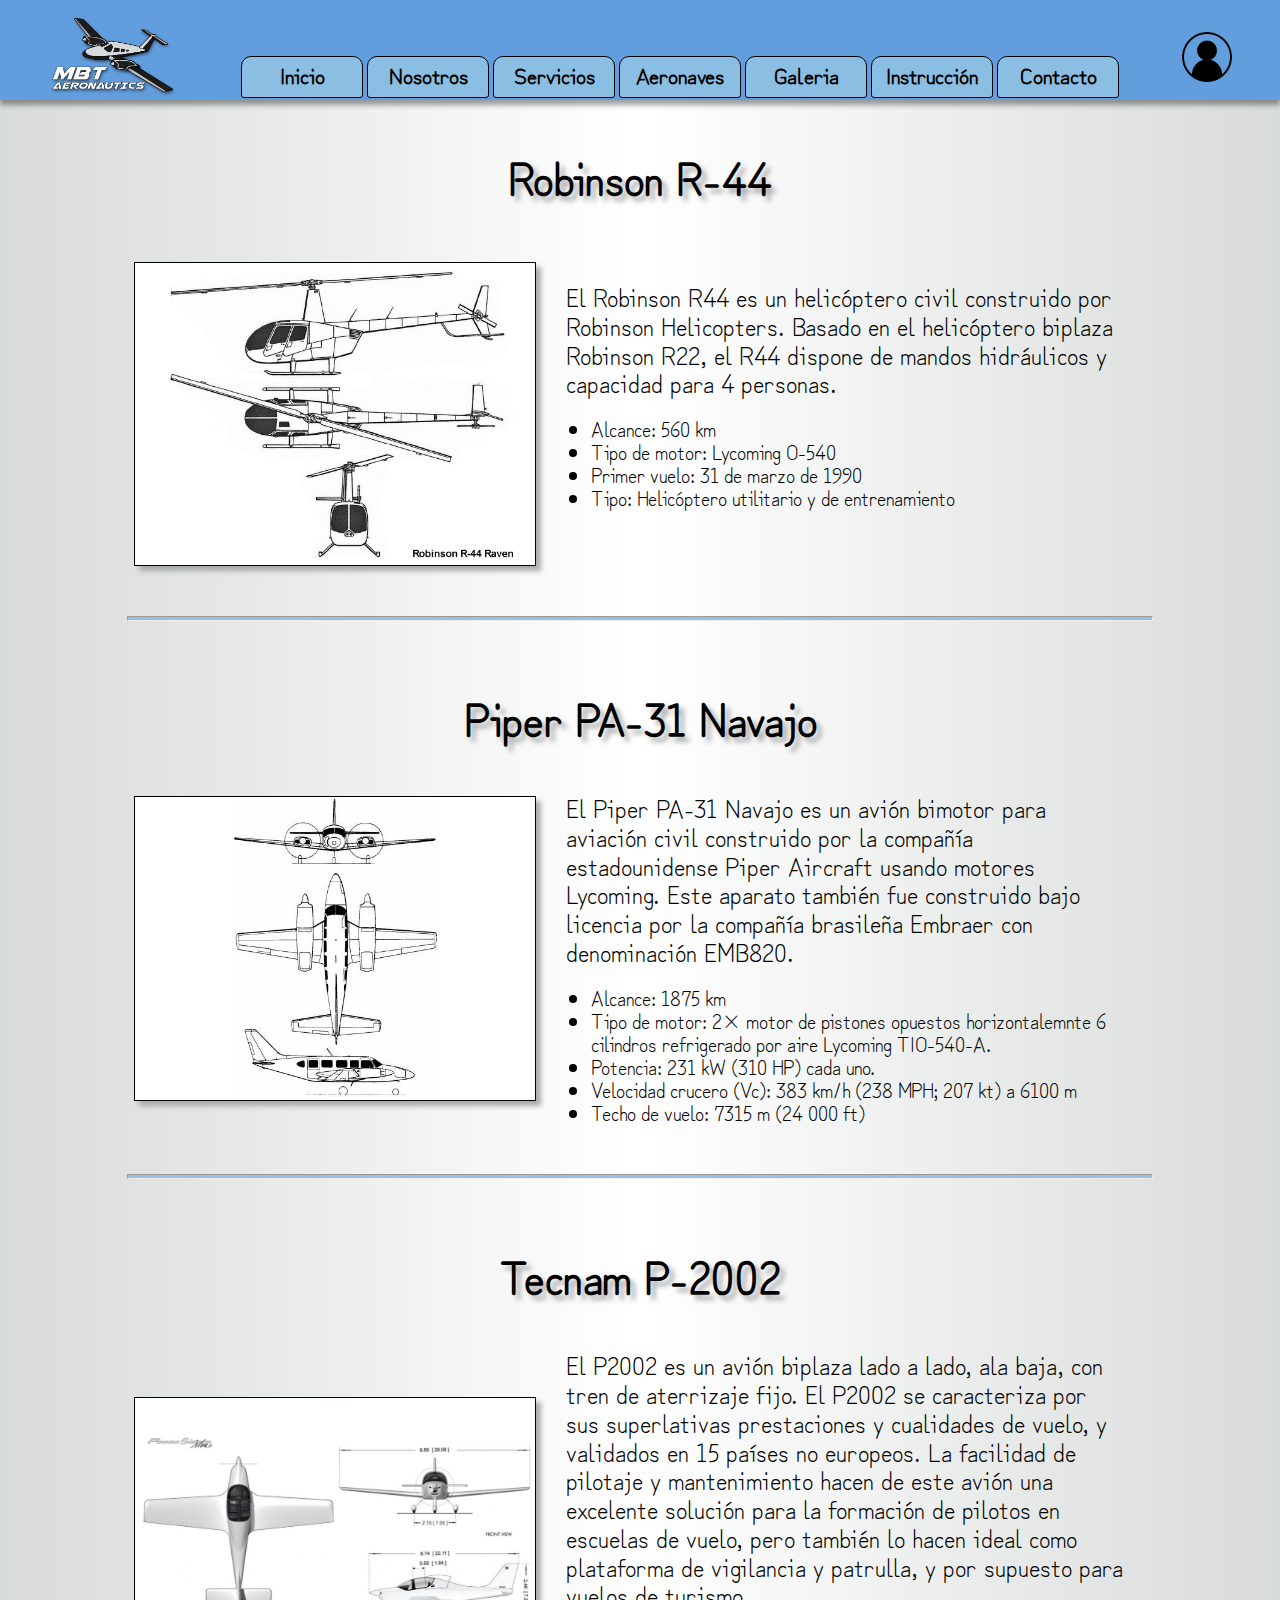
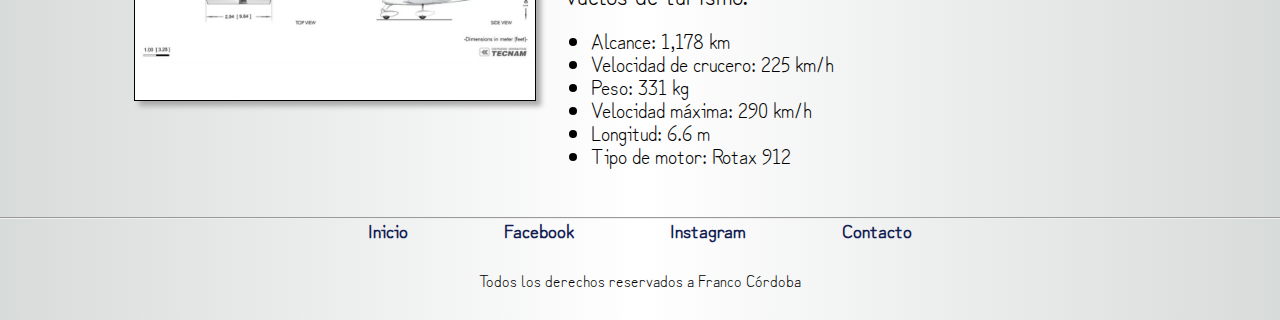
<file: views/aeronaves.html>
<!DOCTYPE html>
<html lang="en">
<head>
	<meta charset="UTF-8">
	<meta name="viewport" content="width=device-width, initial-scale=1.0">
	<title>MBT - Aeronaves</title>
	<link href="https://fonts.googleapis.com/css2?family=Zen+Kurenaido&display=swap" rel="stylesheet">
	<link rel="stylesheet" href="..//css/normalize.css">
	<link rel="stylesheet" href="../css/estilo.css">		
</head>
<body class="aeronaves__body">
	<header class="header__background">
		<a href="../index.html" class="nav__menu__a"><img src="../assets/img/mbtlogo.png" alt="logombt" class="nav__img__logo"></a>
		<nav class="nav__menu">	
			<ul class="nav__menu__list">
				<li class="nav__menu__list__pages"><a href="../index.html">Inicio</a></li>
				<li class="nav__menu__list__pages"><a href="../views/nosotros.html">Nosotros</a></li>
				<li class="nav__menu__list__pages"><a href="../views/servicios.html">Servicios</a></li>
				<li class="nav__menu__list__pages"><a href="../views/aeronaves.html">Aeronaves</a></li>
			        <ul class="nav__menu__list__pages--hide">
			        	<li>Robinson R-44</li>
			        	<li>Tecnam P-2002</li> 	
			        	<li>Piper PA-31 Navajo</li>
			        </ul>	
				<li class="nav__menu__list__pages"><a href="../views/galeria.html">Galeria</a></li>
				<li class="nav__menu__list__pages"><a href="../views/instruccion.html">Instrucción</a></li>
				<li class="nav__menu__list__pages"><a href="../views/contacto.html">Contacto</a></li>
			</ul>
		</nav>
		<a href="#"><img src="../assets/img/userlogin.png" alt="userimg" class="header__user__img"></a>
	</header>
	<main class="r44__section">
		<article class="r44__article">
			<h1 class="article__title">Robinson R-44</h2>
			<figure class="section__aero__figure">
				<img src="../assets/img/aeronave01.jpg" alt="r441" class="section__aero__figure__img">
				<!--<img src="" alt="r442"!-->
				<!--<img src="" alt="r443"> -->
			</figure>
			<div class="section__aero__div">
				<p class="section__aero__div__p">El Robinson R44 es un helicóptero civil construido por Robinson Helicopters. Basado en el helicóptero biplaza Robinson R22, el R44 dispone de mandos hidráulicos y capacidad para 4 personas.</p>
				<ul>
					<li>Alcance: 560 km</li>
					<li>Tipo de motor: Lycoming O-540</li>
					<li>Primer vuelo: 31 de marzo de 1990</li>
					<li>Tipo: Helicóptero utilitario y de entrenamiento</li>
				</ul>
			</div>	
		</article>
		<hr class="section__line">
	</main>	
	<section class="pa31__section">
		<article class="pa31__article">
			<h2 class="article__title">Piper PA-31 Navajo</h2>
			<figure class="section__aero__figure">
				<img src="../assets/img/aeronave02.jpg" alt="pa311" class="section__aero__figure__img">
				<!-- <img src="" alt="pa312"> -->
				<!-- <img src="" alt="pa313"> -->
			</figure>
			<div class="section__aero__div">
				<p class="section__aero__div__p">El Piper PA-31 Navajo es un avión bimotor para aviación civil construido por la compañía estadounidense Piper Aircraft usando motores Lycoming. Este aparato también fue construido bajo licencia por la compañía brasileña Embraer con denominación EMB820.</p>
				<ul>
					<li>Alcance: 1875 km</li>
					<li>Tipo de motor: 2× motor de pistones opuestos horizontalemnte 6 cilindros refrigerado por aire Lycoming TIO-540-A.</li>
					<li>Potencia: 231 kW (310 HP) cada uno.</li>
					<li>Velocidad crucero (Vc): 383 km/h (238 MPH; 207 kt) a 6100 m</li>
					<li>Techo de vuelo: 7315 m (24 000 ft)</li>
				</ul>
			</div>
		</article>
		<hr class="section__line">		
	</section>
	<section class="p2002__section">
		<article class="p2002__article">
			<h2 class="article__title">Tecnam P-2002</h2>
			<figure class="section__aero__figure">
				<img src="../assets/img/aeronave03.jpg" alt="p20021" class="section__aero__figure__img">
				<!-- <img src="" alt="p20022"> -->
				<!-- <img src="" alt="p20023"> -->
			</figure>
			<div class="section__aero__div">
				<p class="section__aero__div__p">El P2002 es un avión biplaza lado a lado, ala baja, con tren de aterrizaje fijo. El P2002 se caracteriza por sus superlativas prestaciones y cualidades de vuelo, y validados en 15 países no europeos. La facilidad de pilotaje y mantenimiento hacen de este avión una excelente solución para la formación de pilotos en escuelas de vuelo, pero también lo hacen ideal como plataforma de vigilancia y patrulla, y por supuesto para vuelos de turismo.</p>
				<ul>
					<li>Alcance: 1,178 km</li>
					<li>Velocidad de crucero: 225 km/h</li>
					<li>Peso: 331 kg</li>
					<li>Velocidad máxima: 290 km/h</li>
					<li>Longitud: 6.6 m</li>
					<li>Tipo de motor: Rotax 912</li>
				</ul>
			</div>
		</article>	
	</section>						
	<footer class="footer">
		<hr class="footer__line">
		<div class="footer__div">
			<ul class="footer__ul">
				<li class="footer__ul__li"><a href="index.html" class="footer__text">Inicio</a></li>
				<li class="footer__ul__li"><a href="https://www.facebook.com/MBT-Aeronautics-295474168035404/" target="_blank" class="footer__text">Facebook</a></li>
				<li class="footer__ul__li"><a href="https://www.instagram.com/mbt.aeronautics/" target="_blank" class="footer__text">Instagram</a></li>
				<li class="footer__ul__li"><a href="views/contacto.html" class="footer__text">Contacto</a></li>
			</ul>
			<p class="copyright">Todos los derechos reservados a Franco Córdoba</p>
		</div>
	</footer>
</body>
</html>
</file>
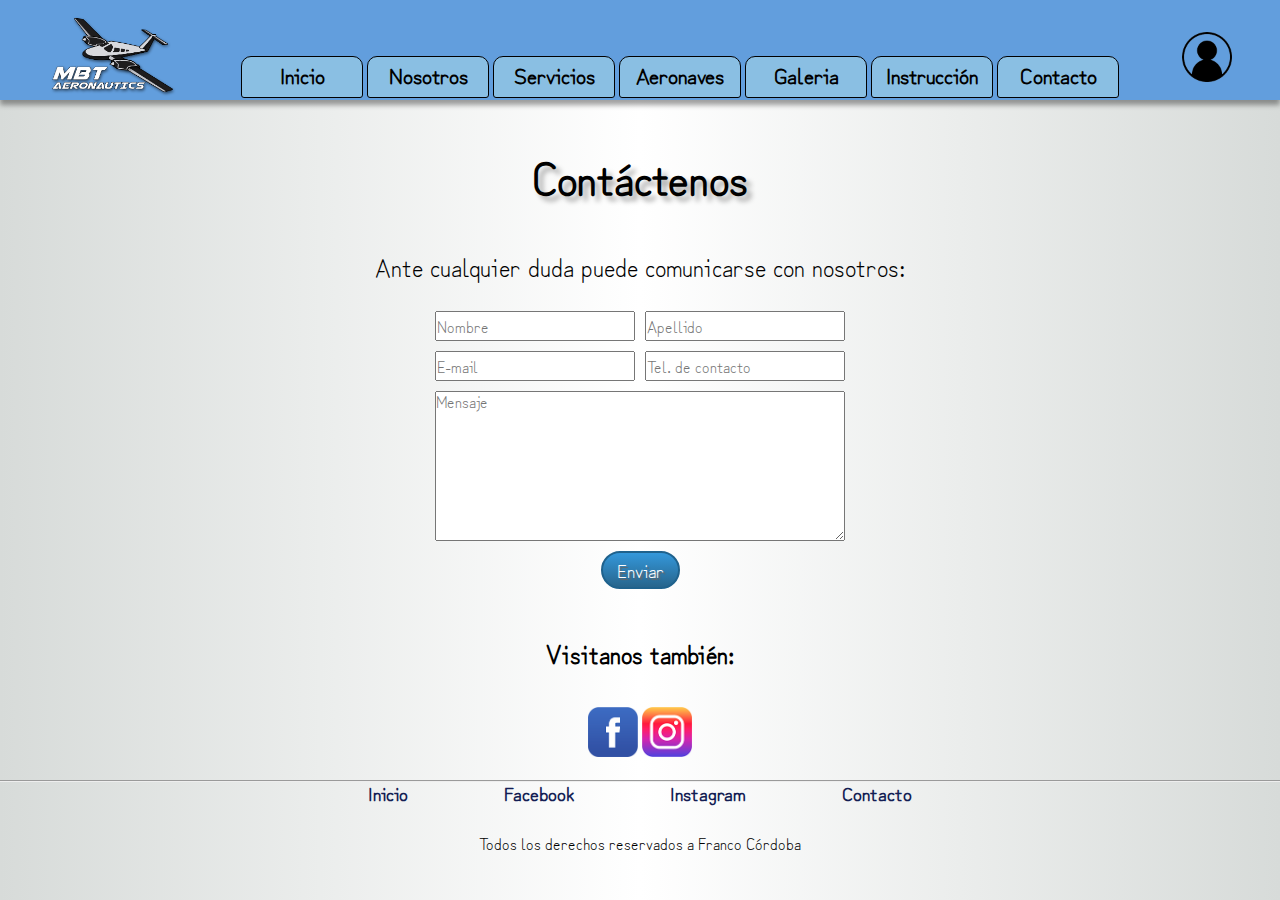
<file: views/contacto.html>
<!DOCTYPE html>
<html lang="en">
<head>
	<meta charset="UTF-8">
	<meta name="viewport" content="width=device-width, initial-scale=1.0">
	<title>MBT - Contacto</title>
	<link href="https://fonts.googleapis.com/css2?family=Zen+Kurenaido&display=swap" rel="stylesheet">
	<link rel="stylesheet" href="..//css/normalize.css">
	<link rel="stylesheet" href="../css/estilo.css">		
</head>
<body class="contacto__body">
	<header class="header__background">
		<a href="../index.html" class="nav__menu__a"><img src="../assets/img/mbtlogo.png" alt="logombt" class="nav__img__logo"></a>
		<nav class="nav__menu">	
			<ul class="nav__menu__list">
				<li class="nav__menu__list__pages"><a href="../index.html">Inicio</a></li>
				<li class="nav__menu__list__pages"><a href="../views/nosotros.html">Nosotros</a></li>
				<li class="nav__menu__list__pages"><a href="../views/servicios.html">Servicios</a></li>
				<li class="nav__menu__list__pages"><a href="../views/aeronaves.html">Aeronaves</a></li>
			        <ul class="nav__menu__list__pages--hide">
			        	<li>Robinson R-44</li>
			        	<li>Tecnam P-2002</li> 	
			        	<li>Piper PA-31 Navajo</li>
			        </ul>	
				<li class="nav__menu__list__pages"><a href="../views/galeria.html">Galeria</a></li>
				<li class="nav__menu__list__pages"><a href="../views/instruccion.html">Instrucción</a></li>
				<li class="nav__menu__list__pages"><a href="../views/contacto.html">Contacto</a></li>
			</ul>
		</nav>
		<a href="#"><img src="../assets/img/userlogin.png" alt="userimg" class="header__user__img"></a>
	</header>
	<main class="contacto__text">
		<h1 class="article__title">Contáctenos</h1>
		<p class="contacto__subtitle">Ante cualquier duda puede comunicarse con nosotros:</p>
	</main>
	<section class="contacto__section">
		<form action="" class="contacto__form">
			<input type="text" placeholder="Nombre" class="contacto__form__nombre" required>
			<input type="text" placeholder="Apellido" class="contacto__form__apellido" required>
			<input type="text" placeholder="E-mail" class="contacto__form__email" required>
			<input type="text" placeholder="Tel. de contacto" class="contacto__form__telf" required>
			<textarea placeholder="Mensaje" class="contacto__form__msj"></textarea>
			<input type="submit" value="Enviar" class="btn contacto__enviar">
		</form>
	</section>
	<section class="contacto__redes">
		<h4 class="contacto__visitus">Visitanos también:</h4>
		<div class="contacto__socialnet">
			<a href="https://www.facebook.com/MBT-Aeronautics-295474168035404/" target="_blank" class="contacto__fbimg"><img src="../assets/img/fblogo.png" alt="fblogo" class="contacto__fbimg"></a>
			<a href="https://www.instagram.com/mbt.aeronautics/" target="_blank" class="contacto__igimg"><img src="../assets/img/iglogo.png" alt="iglogo" class="contacto__igimg"></a>
		</div>
	</section>
	<footer class="footer">
		<hr class="footer__line">
		<div class="footer__div">
			<ul class="footer__ul">
				<li class="footer__ul__li"><a href="index.html" class="footer__text">Inicio</a></li>
				<li class="footer__ul__li"><a href="https://www.facebook.com/MBT-Aeronautics-295474168035404/" target="_blank" class="footer__text">Facebook</a></li>
				<li class="footer__ul__li"><a href="https://www.instagram.com/mbt.aeronautics/" target="_blank" class="footer__text">Instagram</a></li>
				<li class="footer__ul__li"><a href="views/contacto.html" class="footer__text">Contacto</a></li>
			</ul>
			<p class="copyright">Todos los derechos reservados a Franco Córdoba</p>
		</div>
	</footer>
</body>
</html>
</file>
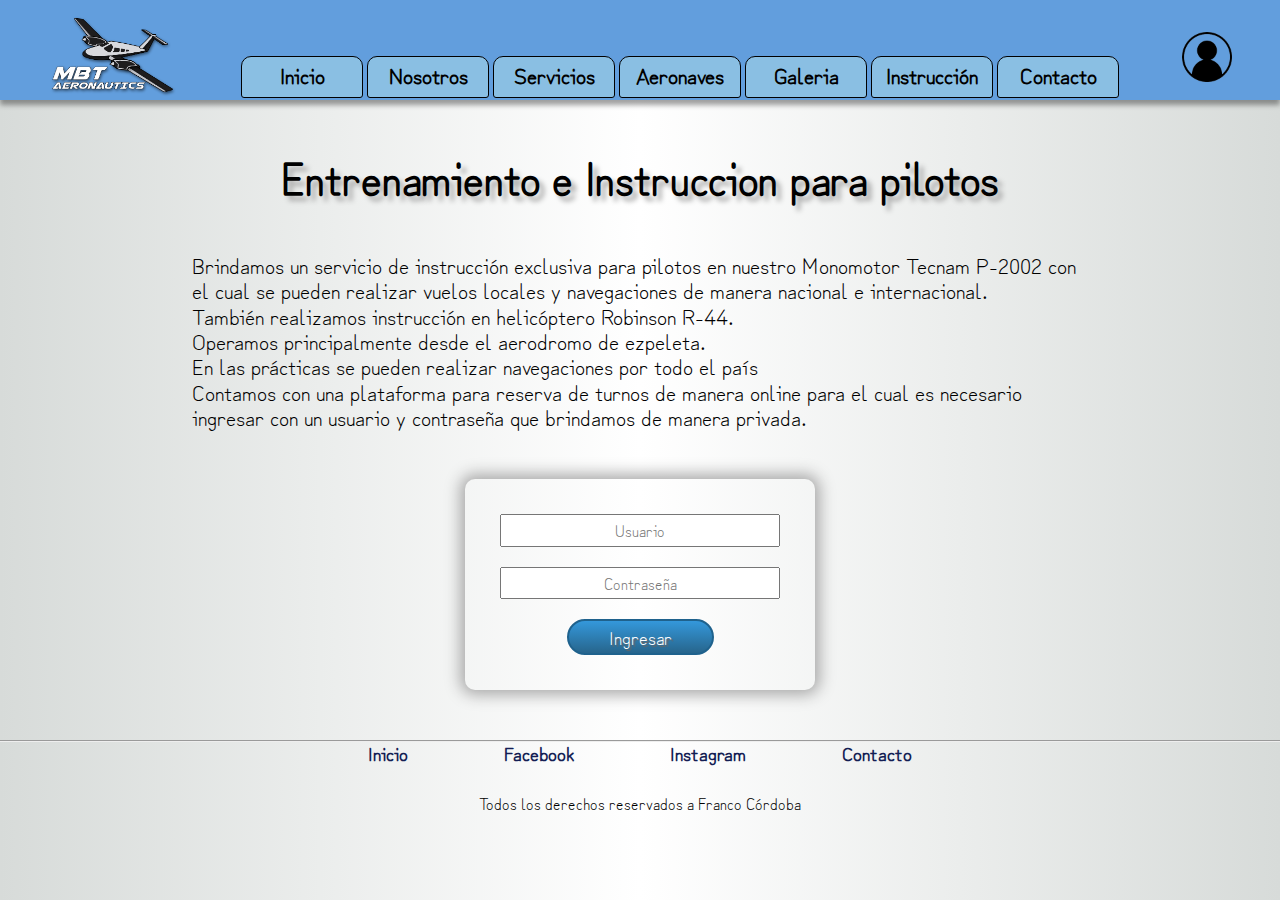
<file: views/instruccion.html>
<!DOCTYPE html>
<html lang="en">
<head>
	<meta charset="UTF-8">
	<meta name="viewport" content="width=device-width, initial-scale=1.0">
	<title>MBT - instrucción</title>
	<link href="https://fonts.googleapis.com/css2?family=Zen+Kurenaido&display=swap" rel="stylesheet">
	<link rel="stylesheet" href="..//css/normalize.css">
	<link rel="stylesheet" href="../css/estilo.css">	
</head>
<body class="instruccion__main">
	<header class="header__background">
		<a href="../index.html" class="nav__menu__a"><img src="../assets/img/mbtlogo.png" alt="logombt" class="nav__img__logo"></a>
		<nav class="nav__menu">	
			<ul class="nav__menu__list">
				<li class="nav__menu__list__pages"><a href="../index.html">Inicio</a></li>
				<li class="nav__menu__list__pages"><a href="../views/nosotros.html">Nosotros</a></li>
				<li class="nav__menu__list__pages"><a href="../views/servicios.html">Servicios</a></li>
				<li class="nav__menu__list__pages"><a href="../views/aeronaves.html">Aeronaves</a></li>
			        <ul class="nav__menu__list__pages--hide">
			        	<li>Robinson R-44</li>
			        	<li>Tecnam P-2002</li> 	
			        	<li>Piper PA-31 Navajo</li>
			        </ul>	
				<li class="nav__menu__list__pages"><a href="../views/galeria.html">Galeria</a></li>
				<li class="nav__menu__list__pages"><a href="../views/instruccion.html">Instrucción</a></li>
				<li class="nav__menu__list__pages"><a href="../views/contacto.html">Contacto</a></li>
			</ul>
		</nav>
		<a href="#"><img src="../assets/img/userlogin.png" alt="userimg" class="header__user__img"></a>
	</header>
	<main class="instru__main">
		<article class="instru__article">
			<h1 class="article__title">Entrenamiento e Instruccion para pilotos</h1>
			<p class="article__p">Brindamos un servicio de instrucción exclusiva para pilotos en nuestro Monomotor Tecnam P-2002 con el cual se pueden realizar vuelos locales y navegaciones de manera nacional e internacional.<br>
			También realizamos instrucción en helicóptero Robinson R-44.<br>
			Operamos principalmente desde el aerodromo de ezpeleta.<br>
			En las prácticas se pueden realizar navegaciones por todo el país<br>
			Contamos con una plataforma para reserva de turnos de manera online para el cual es necesario ingresar con un usuario y contraseña que brindamos de manera privada.</p>
		</article>
	</main>
	<section class="instru__section__form">
		<form action="" class="instru__form">
			<input type="text" placeholder="Usuario" class="instru__form__input" required>
			<input type="password" placeholder="Contraseña" class="instru__form__input" required>
			<input type="submit" value="Ingresar" class="btn">
		</form>
	</section>
	<footer class="footer">
		<hr class="footer__line">
		<div class="footer__div">
			<ul class="footer__ul">
				<li class="footer__ul__li"><a href="index.html" class="footer__text">Inicio</a></li>
				<li class="footer__ul__li"><a href="https://www.facebook.com/MBT-Aeronautics-295474168035404/" target="_blank" class="footer__text">Facebook</a></li>
				<li class="footer__ul__li"><a href="https://www.instagram.com/mbt.aeronautics/" target="_blank" class="footer__text">Instagram</a></li>
				<li class="footer__ul__li"><a href="views/contacto.html" class="footer__text">Contacto</a></li>
			</ul>
			<p class="copyright">Todos los derechos reservados a Franco Córdoba</p>
		</div>
	</footer>
</body>
</html>
</file>
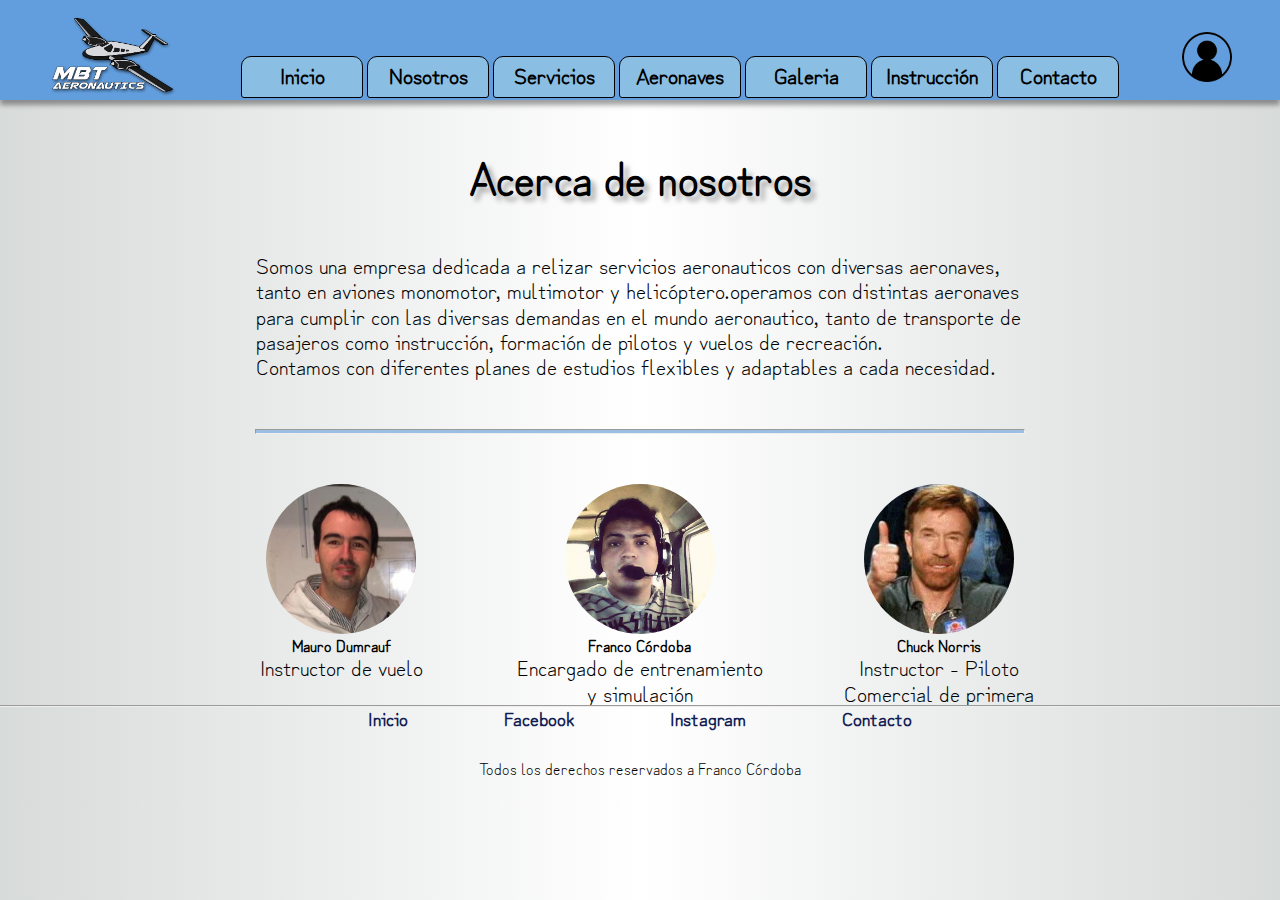
<file: views/nosotros.html>
<!DOCTYPE html>
<html lang="en">
<head>
	<meta charset="UTF-8">
	<meta name="viewport" content="width=device-width, initial-scale=1.0">
	<title>MBT - Nosotros</title>
	<link href="https://fonts.googleapis.com/css2?family=Zen+Kurenaido&display=swap" rel="stylesheet">
	<link rel="stylesheet" href="../css/normalize.css">
	<link rel="stylesheet" href="../css/estilo.css">		
</head>
<body class="nosotros__body">
	<header class="header__background">
		<a href="../index.html" class="nav__menu__a"><img src="../assets/img/mbtlogo.png" alt="logombt" class="nav__img__logo"></a>
		<nav class="nav__menu">	
			<ul class="nav__menu__list">
				<li class="nav__menu__list__pages"><a href="../index.html">Inicio</a></li>
				<li class="nav__menu__list__pages"><a href="../views/nosotros.html">Nosotros</a></li>
				<li class="nav__menu__list__pages"><a href="../views/servicios.html">Servicios</a></li>
				<li class="nav__menu__list__pages"><a href="../views/aeronaves.html">Aeronaves</a></li>
			        <ul class="nav__menu__list__pages--hide">
			        	<li>Robinson R-44</li>
			        	<li>Tecnam P-2002</li> 	
			        	<li>Piper PA-31 Navajo</li>
			        </ul>	
				<li class="nav__menu__list__pages"><a href="../views/galeria.html">Galeria</a></li>
				<li class="nav__menu__list__pages"><a href="../views/instruccion.html">Instrucción</a></li>
				<li class="nav__menu__list__pages"><a href="../views/contacto.html">Contacto</a></li>
			</ul>
		</nav>
		<a href="#"><img src="../assets/img/userlogin.png" alt="userimg" class="header__user__img"></a>
	</header>
	<main class="nosotros__section">
		<article class="nosotros__article__description">
			<h1 class="article__title">Acerca de nosotros</h1>
			<p>Somos una empresa dedicada a relizar servicios aeronauticos con diversas aeronaves, tanto en aviones monomotor, multimotor y helicóptero.operamos con distintas aeronaves para cumplir con las diversas demandas en el mundo aeronautico, tanto de transporte de pasajeros como instrucción, formación de pilotos y vuelos de recreación.<br>
			Contamos con diferentes planes de estudios flexibles y adaptables a cada necesidad.</p>
			<hr class="section__line">
		</article>
			
	</main>
	<section class="staff__section">
		<figure>
			<img src="../assets/img/staff1.png" alt="staff1" class="staff__img">
			<div class="staff__desc">
				<h4 class="staff__desc__title">Mauro Dumrauf</h4>
				<p class="staff__desc__subtitle">Instructor de vuelo</p>
			</div>
		</figure>
		<figure>
			<img src="../assets/img/staff2.png" alt="staff2" class="staff__img">
			<div class="staff__desc">
				<h4 class="staff__desc__title">Franco Córdoba</h4>
				<p class="staff__desc__subtitle">Encargado de entrenamiento y simulación</p>
			</div>
		</figure>
		<figure>
			<img src="../assets/img/staff3.png" alt="staff3" class="staff__img">
			<div class="staff__desc">
				<h4 class="staff__desc__title">Chuck Norris</h4>
				<p class="staff__desc__subtitle">Instructor - Piloto Comercial de primera</p>
			</div>
		</figure>
	</section>	
	<footer class="footer">
		<hr class="footer__line">
		<div class="footer__div">
			<ul class="footer__ul">
				<li class="footer__ul__li"><a href="index.html" class="footer__text">Inicio</a></li>
				<li class="footer__ul__li"><a href="https://www.facebook.com/MBT-Aeronautics-295474168035404/" target="_blank" class="footer__text">Facebook</a></li>
				<li class="footer__ul__li"><a href="https://www.instagram.com/mbt.aeronautics/" target="_blank" class="footer__text">Instagram</a></li>
				<li class="footer__ul__li"><a href="views/contacto.html" class="footer__text">Contacto</a></li>
			</ul>
			<p class="copyright">Todos los derechos reservados a Franco Córdoba</p>
		</div>
	</footer>
</body>
</html>
</file>
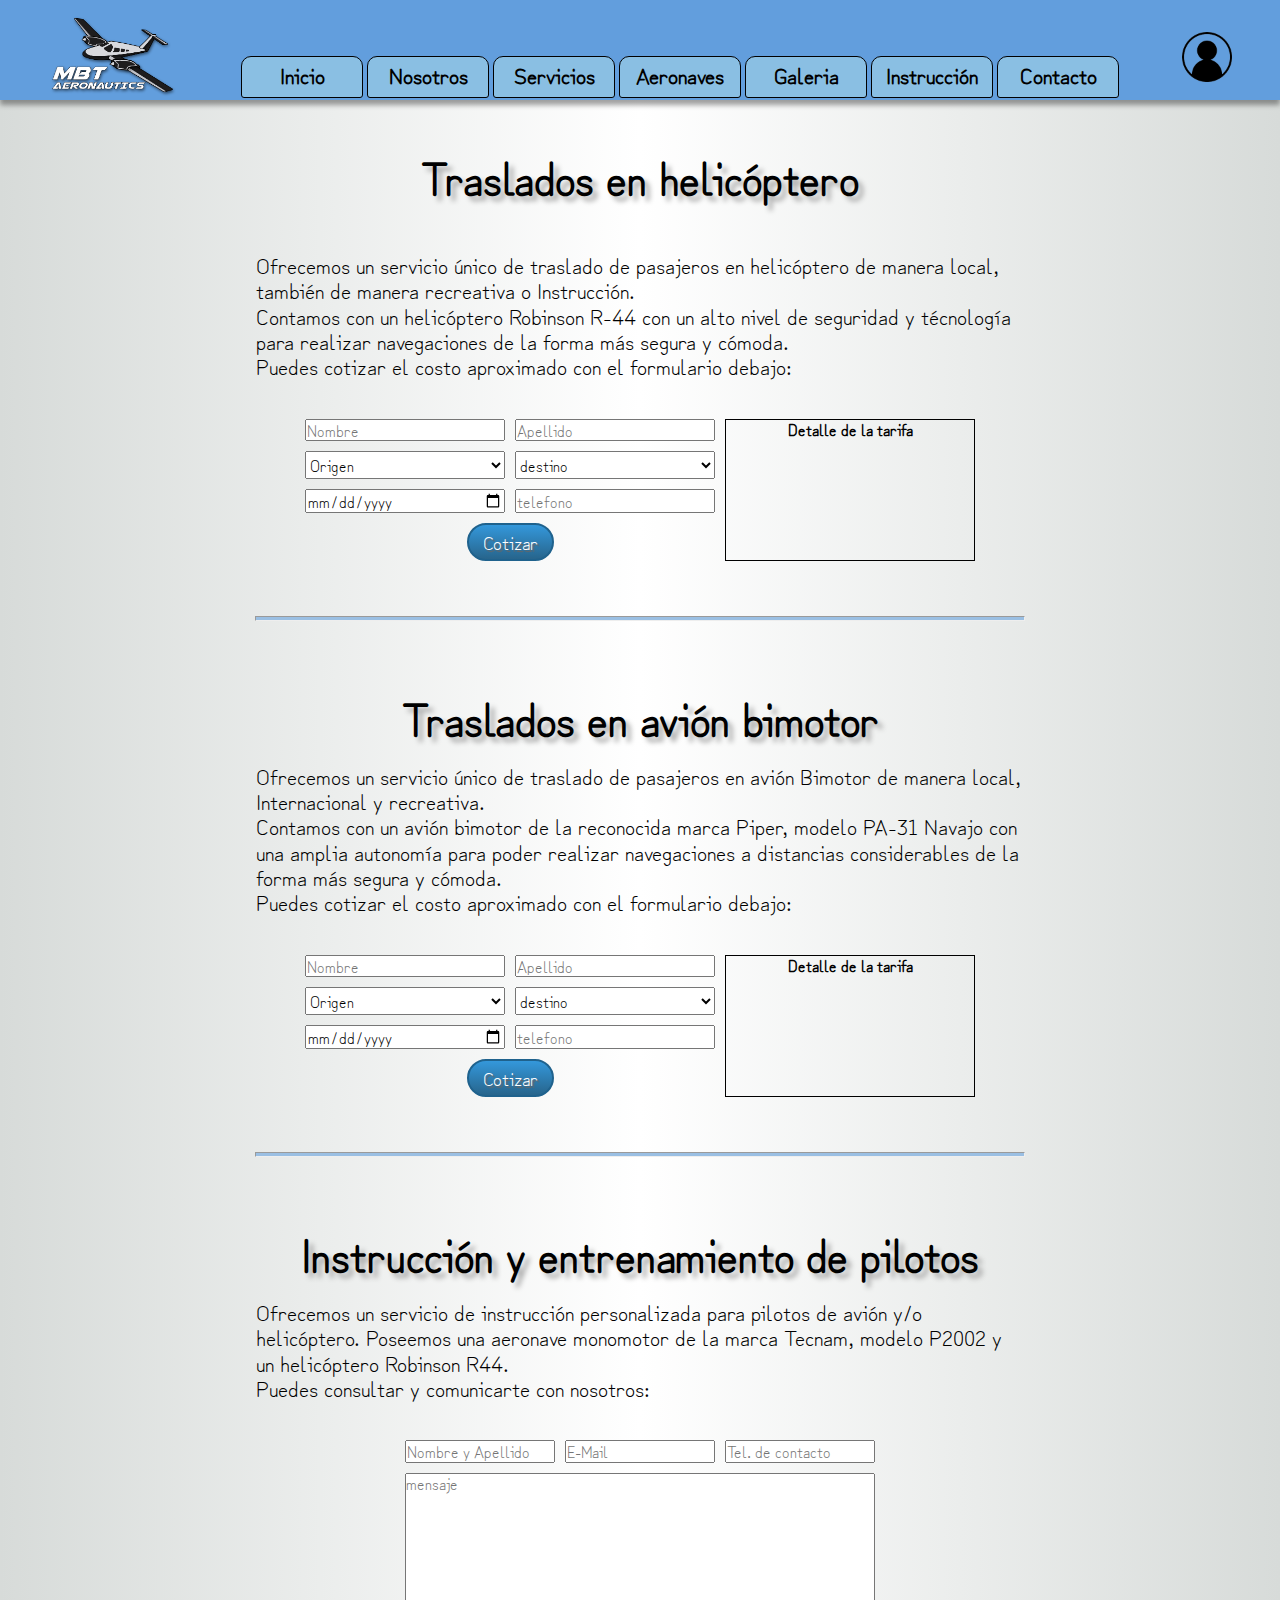
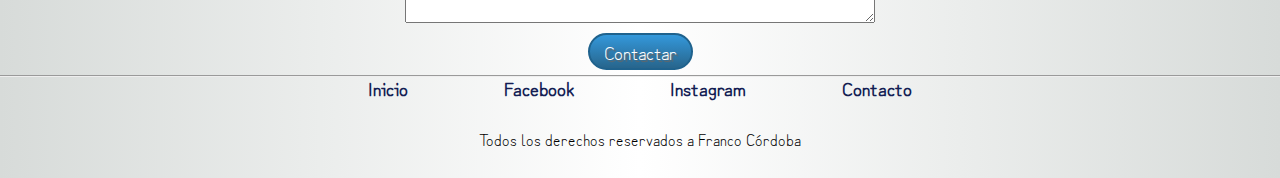
<file: views/servicios.html>
<!DOCTYPE html>
<html lang="en">
<head>
	<meta charset="UTF-8">
	<meta name="viewport" content="width=device-width, initial-scale=1.0">
	<title>MBT - Servicios</title>
	<link href="https://fonts.googleapis.com/css2?family=Zen+Kurenaido&display=swap" rel="stylesheet">
	<link rel="stylesheet" href="..//css/normalize.css">
	<link rel="stylesheet" href="../css/estilo.css">		
</head>
<body class="servicios__body">
	<header class="header__background">
		<a href="../index.html" class="nav__menu__a"><img src="../assets/img/mbtlogo.png" alt="logombt" class="nav__img__logo"></a>
		<nav class="nav__menu">	
			<ul class="nav__menu__list">
				<li class="nav__menu__list__pages"><a href="../index.html">Inicio</a></li>
				<li class="nav__menu__list__pages"><a href="../views/nosotros.html">Nosotros</a></li>
				<li class="nav__menu__list__pages"><a href="../views/servicios.html">Servicios</a></li>
				<li class="nav__menu__list__pages"><a href="../views/aeronaves.html">Aeronaves</a></li>
			        <ul class="nav__menu__list__pages--hide">
			        	<li>Robinson R-44</li>
			        	<li>Tecnam P-2002</li> 	
			        	<li>Piper PA-31 Navajo</li>
			        </ul>	
				<li class="nav__menu__list__pages"><a href="../views/galeria.html">Galeria</a></li>
				<li class="nav__menu__list__pages"><a href="../views/instruccion.html">Instrucción</a></li>
				<li class="nav__menu__list__pages"><a href="../views/contacto.html">Contacto</a></li>
			</ul>
		</nav>
		<a href="#"><img src="../assets/img/userlogin.png" alt="userimg" class="header__user__img"></a>
	</header>
	<main class="heli__nav">
		<article class="servicios__article">
			<a name="helicoptero"></a>
			<h1 class="article__title">Traslados en helicóptero</h1>
			<p class="servicios__p">Ofrecemos un servicio único de traslado de pasajeros en helicóptero de manera local, también de manera recreativa o Instrucción. <br>
			Contamos con un helicóptero Robinson R-44 con un alto nivel de seguridad y técnología para realizar navegaciones de la forma más segura y cómoda. <br>
			Puedes cotizar el costo aproximado con el formulario debajo:</p>
		</article>
		<div class="servicios__coti__div">
			<form action="" class="servicios__coti__form">
				<input type="text" name="nombre" placeholder="Nombre" class="servicios__coti__nombre" required>
				<input type="text" name="apellido" placeholder="Apellido" class="servicios__coti__apellido" required>
				<select name="origen" id="" class="servicios__coti__origen" required=>
					<option value="0">Origen</option>
					<option value="1">San Fernando</option>
					<option value="2">Aeroparque</option>
					<option value="3">Aeroclub Río de la Plata</option>
				</select>
				<select name="destino" id="" class="servicios__coti__destino" required>
					<option value="0">destino</option>
					<option value="1">San Fernando</option>
					<option value="2">Aeroparque</option>
					<option value="3">Aeroclub Río de la Plata</option>
				</select>
				<input type="date" name="fecha" placeholder="fecha" class="servicios__coti__fecha" required>
				<input type="text" name="telefono" placeholder="telefono" class="servicios__coti__telefono" required>
				<input type="submit" value="Cotizar" class="btn">
				<div class="servicios__coti__det">
				<h4>Detalle de la tarifa</h4>
				</div>
			</form>
		</div>
	</main>
	<section class="bimo__section">
		<hr class="section__line">
		<article class="servicios__article">
			<a name="bimotor"></a>
			<h2 class="article__title">Traslados en avión bimotor</h2>
			<p class="servicios__p">Ofrecemos un servicio único de traslado de pasajeros en avión Bimotor de manera local, Internacional y recreativa.<br>
			Contamos con un avión bimotor de la reconocida marca Piper, modelo PA-31 Navajo con una amplia autonomía para poder realizar navegaciones a distancias considerables de la forma más segura y cómoda.<br>
			Puedes cotizar el costo aproximado con el formulario debajo:</p>
		</article class="servicios__article">
		<div class="servicios__coti__div">
			<form action="" class="servicios__coti__form">
				<input type="text" name="nombre" placeholder="Nombre" class="servicios__coti__nombre" required>
				<input type="text" name="apellido" placeholder="Apellido" class="servicios__coti__apellido" required>
				<select name="origen" id="" class="servicios__coti__origen" required>
					<option value="0">Origen</option>
					<optgroup label="Argentina">
						<option value="1">San Fernando</option>
						<option value="2">Aeroparque</option>
						<option value="3">Aeroclub Río de la Plata</option>
						<option value="4">Córdoba</option>
						<option value="5">Mendoza</option>
					</optgroup>
					<optgroup label="Uruguay">
						<option value="6">Montevideo</option>
						<option value="7">Punta del Este</option>
					</optgroup>
				</select>
				<select name="destino" id="" class="servicios__coti__destino" required>
					<option value="0">destino</option>
					<optgroup label="Argentina">
						<option value="1">San Fernando</option>
						<option value="2">Aeroparque</option>
						<option value="3">Aeroclub Río de la Plata</option>
						<option value="4">Córdoba</option>
						<option value="5">Mendoza</option>
					</optgroup>
					<optgroup label="Uruguay">
						<option value="6">Montevideo</option>
						<option value="7">Punta del Este</option>
					</optgroup>
				</select>
				<input type="date" name="fecha" placeholder="fecha" class="servicios__coti__fecha" required>
				<input type="text" name="telefono" placeholder="telefono" class="servicios__coti__telefono" required>
				<input type="submit" value="Cotizar" class="btn">
				<div class="servicios__coti__det">
				<h4>Detalle de la tarifa</h4>
				</div>
			</form>
		</div>
	</section>
	<section class="instru__section">
		<hr class="section__line">
		<article class="servicios__article">
			<a name="instruccion"></a>
			<h2 class="article__title">Instrucción y entrenamiento de pilotos</h2>
			<p class="servicios__p">Ofrecemos un servicio de instrucción personalizada para pilotos de avión y/o helicóptero. Poseemos una aeronave monomotor de la marca Tecnam, modelo P2002 y un helicóptero Robinson R44.<br>
			Puedes consultar y comunicarte con nosotros:</p>
		</article>
		<div class="servicios__coti__div">
			<form action="" class="servicios__contact__form">
				<input type="text" name="nombre" placeholder="Nombre y Apellido" class="servicios__contact__nombre" required>
				<input type="email" name="fecha" placeholder="E-Mail" class="servicios__contact__mail" required>
				<input type="text" name="telefono" placeholder="Tel. de contacto" class="servicios__contact__telefono" required>
				<textarea placeholder="mensaje" class="servicios__coti__input servicios__contact__msj" required></textarea>
				<input type="submit" value="Contactar" class="btn">
			</form>
		</div>
	</section>			
	<footer class="footer">
		<hr class="footer__line">
		<div class="footer__div">
			<ul class="footer__ul">
				<li class="footer__ul__li"><a href="index.html" class="footer__text">Inicio</a></li>
				<li class="footer__ul__li"><a href="https://www.facebook.com/MBT-Aeronautics-295474168035404/" target="_blank" class="footer__text">Facebook</a></li>
				<li class="footer__ul__li"><a href="https://www.instagram.com/mbt.aeronautics/" target="_blank" class="footer__text">Instagram</a></li>
				<li class="footer__ul__li"><a href="views/contacto.html" class="footer__text">Contacto</a></li>
			</ul>
			<p class="copyright">Todos los derechos reservados a Franco Córdoba</p>
		</div>
	</footer>
</body>
</html>
</file>
<file: css/estilo.css>
*{
	text-decoration: none;
	color: black;
	font-family: 'Zen Kurenaido', sans-serif;
	margin: 0px;
	padding: 0px;
/*	border-style: solid;
	border-width: 1px;*/
}

body{
  background-image: linear-gradient(to right, #d7dbd9,#ffff,#d7dbd9);
}

p{
	font-size: 22px
}

li{
	text-decoration: none;
	list-style: none;
}

/*///////////////////HEADER MENU NAV///////////////////////*/

.header__background{
	display: flex;
	flex-direction: row;
	align-items: flex-end;
	justify-content: space-between;
	background-color: #629edd;
	box-shadow: 0 5px 5px 0px #0000005e;
	z-index: 2;
}

.header__user__img{
	width: 50px;
	padding: 1rem 3rem;
}

.nav__img__logo{
	width: 130px;
	padding: 0px 3rem;
}

.nav__menu__list{
	display: flex;
	flex-direction: row; 
	flex-wrap: wrap;
	justify-content: center;
	align-items: flex-end;

}

.nav__menu__list__pages{
	width: 100px;
	border: solid 1px;
	padding: 5px 10px;
	text-align: center;
	font-size: 22px;
	font-weight: bold;
	border-radius: 10px 10px 3px 3px;
	margin: 2px;
	background-color: #8abfe3;
	transition: all .5s;
	height: 30px;
}

.nav__menu__list__pages:hover{
	background-color: #141e54;
	transition: all .5s;
	height: 40px;
}

.nav__menu__list__pages a:hover{
	color: #ffffff;
}


.nav__menu__list__pages--hide{
	display: none;
}

@media screen and (max-width: 764px){
	
	.header__background{
	flex-direction: row;
	flex-flow: wrap;
	align-items: center;
	justify-content: space-between;
	height: 200px;
	}

	.nav__menu__list{
	align-items: center;
	}

	.nav__img__logo{
	width: 100px;
	padding: 0px;
	margin: 5px 30px;
	}

	.nav__menu__list__pages{
	width: 80px;
	font-size: 20px;	
	}

	.nav__menu{
		display: flex;
		justify-content: center;
		align-items: center;
		order: 1;
	}

	.header__user__img{
		order: 2;
		padding: 0rem 2rem;
		width: 40px;
	}

	.nav__img__logo{
		order: 3;
	}

}

@media screen and (min-width: 1023px){
}


/*/////////////////// FOOTER ///////////////////////*/

.footer{
	display: flex;
	flex-direction: column;
	align-items: center;
	justify-content: space-around;

/*	background-color: #9abfe3;*/
}

.footer__ul{
	display: flex;
	flex-direction: row;
}

.footer__div{
	display: flex;
	flex-direction: column;
}

.footer__ul a{
	padding: 0 3rem;
	font-weight: bold;
	font-size: 1.2rem;
	color: #141e54;
}

.footer__line{
	width: 100%;
}

.copyright{
	text-align: center;
	margin: 30px 0;
	font-size: 1rem;
	color: black;
}

@media screen and (max-width: 764px){
	.footer__ul{
		flex-direction: column;
		text-align: center;
		padding: 15px 0;
	}

	.copyright{
		margin: 5px 0;
	}
}

/*------------FORMATO DE BOTON VER MAS------------*/

.btn {
/*margin: 150px;*/
align-self: center;
}

.btn {
  background: #3498db;
  background-image: -webkit-linear-gradient(top, #3498db, #27658c);
  background-image: -moz-linear-gradient(top, #3498db, #27658c);
  background-image: -ms-linear-gradient(top, #3498db, #27658c);
  background-image: -o-linear-gradient(top, #3498db, #27658c);
  background-image: linear-gradient(to bottom, #3498db, #27658c);
  -webkit-border-radius: 19;
  -moz-border-radius: 19;
  border-radius: 19px;
  text-shadow: 2px 2px 1px #666666;
  color: #ffffff;
  font-size: 19px;
  padding: 6px 14px 6px 14px;
  border: solid #1f628d 2px;
  text-decoration: none;
}

.btn:hover {
  background: #3cb0fd;
  background-image: -webkit-linear-gradient(top, #3cb0fd, #2e7eb3);
  background-image: -moz-linear-gradient(top, #3cb0fd, #2e7eb3);
  background-image: -ms-linear-gradient(top, #3cb0fd, #2e7eb3);
  background-image: -o-linear-gradient(top, #3cb0fd, #2e7eb3);
  background-image: linear-gradient(to bottom, #3cb0fd, #2e7eb3);
  text-decoration: none;
}

.btndiv{
width: 100px;
margin: 50px auto;
text-align: center;
}

/*///////////////////ARCHIVO INICIO GRID///////////////////////*/

.index__body{
	display: grid;
	grid-template-columns: 100%;
	grid-template-rows: 100px auto auto auto auto 100px;

	
	grid-template-areas:
	"nav"
	"portada"
	"nosotros"
	"servicios"
	"flota"
	"footer";

	width: 100%;
	height: 100%;
}

.header__background{
	grid-area: nav;
}

.index__portada{
	grid-area: portada;
}

.index__nosotros{
	grid-area: nosotros;
}

.index__servicios{
	grid-area: servicios;
}

.index__flota{
	grid-area: flota;
}

.footer{
	grid-area: footer;
}

/*//////Portada//////*/
.index__portada{
	display: flex;
	background-image: url("../assets/img/portada01.jpg");
	background-attachment: fixed;
	background-repeat: no-repeat;
	background-size: cover;
	background-position: top;
	box-shadow: inset 0 -5px 5px 0px #0000005e;
	height: 700px;
	width: 100%;
	z-index: 0;
	margin-bottom: 50px;
	justify-content: center;
}

/*//////Nosotros//////*/

.article__nosotros{
	display: flex;
	flex-direction: column;
	align-content: center;
	align-items: center;
	padding: 0 20%;
}

/*//////Servicos//////*/

.article__servicios{
	display: flex;
	flex-direction: column;
	align-content: center;
	align-items: center;
	padding: 0 20%;


}

/*//////Flota//////*/

.article__flota{
	display: flex;
	flex-direction: column;
	justify-content: space-between;
	align-items: center;
	
}

.div__flota{
	display: flex;
	width: 100%;
	flex-direction: row;
	justify-content: space-around;
	align-items: flex-start;
}

.div__figure__flota{
	display: flex;
	flex-direction: column;
	justify-content: center;
	align-items: center;
	text-align: center;
}

.flota__img{
	width: 350px;
	height: 200px;
	object-fit: cover;
	border-radius: 10px;
	box-shadow: 5px 5px 5px gray;
	margin: 20px 0px;
}

.flota__title{
padding: 10px 5px;
}

/*//////Misc//////*/

.index__flota{
	padding-bottom: 40px;
}

.article__title{
	padding: 20px 0;
	font-size: 45px;
	text-shadow: 5px 5px 5px #aaa;
}

figure img{
	height: 200px;
}

.main__h1{
	display: flex;
	text-shadow: 5px 5px 5px gray;
	padding: 20px;
	margin: 20px 0 0;
	width: 300px;
	justify-content: center;
	align-items: flex-start;
}

.main__h1--size2{
	margin-top: 20px;
	font-size: 30px;
	font-family: 'Frijole', cursive;
	font-weight: normal;
	font-style: italic;
  color: #e3e4de;
  text-shadow: 5px 5px 5px #00000087;
}

.main__h1--size1{
	font-size: 50px;
	font-family: 'Frijole', cursive;
	font-weight: normal;
  color: #e3e4de;
  text-shadow: 5px 5px 5px #00000087;
}

/*.article__nosotros p, .article__servicios div p, .flota__description p{
	font-size: 22px;
}*/

.article__servicios__subtitle, .flota__title{
	font-size: 30px;
	padding: 2rem 0;
}

hr.section__line{
	background-color: #9abfe3;
	height: 3px;
	margin: 50px 150px 50px 150px;
	width: 100%;
}

@media screen and (max-width: 764px){
	.index__body{
		grid-template-rows: 200px auto auto auto auto 200px;
	}

	.div__flota{
		width: 90%;
		flex-direction: column;
		align-items: center;
	}

	.index__portada{
		height: 350px;
	}

	.article__nosotros, .article__servicios{
		padding: 0 5%;
	}

	hr.section__line{
		margin: 20px 50px;
	}

	.main__h1{
	font-size: 30px;
	width: 280px;
	}
}

@media screen and (min-width: 1023px){
}


/*/////////////////// ARCHIVO NOSOTROS ///////////////////////*/

/*//////Grid//////*/

.nosotros__body{
	display: grid;
	grid-template-columns: 100%;
	grid-template-rows: 100px auto auto 100px;

	grid-template-areas: 
	"nav"
	"nosotros"
	"staff"
	"footer";

	width: 100%;
	height: 100%;
}

.nosotros__section{
	grid-area: nosotros;	
}

.staff__section{
	grid-area: staff; 
}


/*//////Nosotros//////*/

.nosotros__article__description{
	display: flex;
	flex-direction: column;
	align-items: center;
	justify-content: center;
	padding: 0 20%;
}

.staff__section{
	display: flex;
	flex-direction: row;
	justify-content: space-around;
	align-items: top;
	margin: 0px 15%;

}

.staff__section figure{
	width: 250px;
	text-align: center;
}

.staff__img{
	height: 150px;
	width: 150px;
	object-fit: cover;
	border-radius: 50%
}

@media screen and (max-width: 764px){
	.nosotros__body{
	grid-template-rows: 200px auto auto 200px;
	}

	.nosotros__article__description{
		padding: 0 5%;
	}

	.staff__section{
		flex-direction: column;
		align-items: center;
	}

	.staff__section figure{
		margin: 20px 0;
	}

}

@media screen and (min-width: 1023px){
}

/*/////////////////// ARCHIVO SERVICIOS ///////////////////////*/

/*//////Grid//////*/
.servicios__body{
	display: grid;
	grid-template-columns: 100%;
	grid-template-rows: 100px auto auto auto 100px;

	grid-template-areas:
	"nav"
	"heli"
	"bimo"
	"instru"
	"footer";
}

.heli__nav{
	grid-area: heli;
}

.bimo__section{
	grid-area: bimo;
}

.instru__section{
	grid-area: instru;
}

/*//////Helicoptero - Bimotor e Instruccion//////*/

.heli__nav, .bimo__section, .instru__section{
	display: flex;
	flex-direction: column;
	align-items: center;
	justify-content: center;
	padding: 0 20%;
}


/*//////grid form//////*/
.servicios__coti__form{
	display: grid;
	grid-template-columns: 200px 200px 250px;
	grid-template-rows: auto auto auto auto;
	grid-gap: 10px;
	margin: 40px 0px 5px;

	grid-template-areas:
	"nombre apellido detalle"
	"origen destino detalle"
	"fecha telefono detalle"
	"coti coti detalle";
}

.servicios__coti__nombre{
	grid-area: nombre;
}

.servicios__coti__apellido{
	grid-area: apellido;
}

.servicios__coti__origen{
	grid-area: origen;
}

.servicios__coti__destino{
	grid-area: destino;
}

.servicios__coti__fecha{
	grid-area: fecha;
}

.servicios__coti__telefono{
	grid-area: telefono;
}

.btn{
	grid-area: coti;
	justify-self: center;
}

.servicios__coti__det{
	grid-area: detalle;
	border: solid 1px #000000;
	text-align: center;
}

/*//////Grid contacto//////*/

.servicios__contact__form{
	display: grid;
	grid-template-columns: 150px 150px 150px;
	grid-template-rows: auto 150px auto;
	grid-gap: 10px;
	margin: 40px 0px 5px;

	grid-template-areas:
"nombre mail telefono"
"mensaje mensaje mensaje"
"contactar contactar contactar";
}

.servicios__contact__nombre{
	grid-area: nombre;
}

.servicios__contact__mail{
	grid-area: mail;
}

.servicios__contact__telefono{
	grid-area: telefono;
}

.servicios__contact__msj{
	grid-area: mensaje;
}

.servicios__contact__form .btn{
	grid-area: contactar;
	align-self: center;
}


/*//////Misc//////*/
.servicios__article .article__title{
text-align: center;
}

@media screen and (max-width: 764px){
	.servicios__body{
	grid-template-rows: 200px auto auto auto 200px;
	}

	.heli__nav, .bimo__section, .instru__section{
		padding: 0 5%;
	}

	.servicios__coti__form{
	display: grid;
	grid-template-columns: 150px 150px;
	grid-template-rows: repeat(6, 40px) 200px;
	grid-gap: 5px;
	margin-top: 20px;

	grid-template-areas:
	"nombre nombre"
	"apellido apellido"
	"origen origen"
	"destino destino"
	"telefono telefono"
	"fecha coti"
	"detalle detalle";
	}

	.servicios__contact__form{
	display: grid;
	grid-template-columns: 300px;
	grid-template-rows: 40px 40px 40px 200px auto;
	grid-gap: 5px;
	margin-top: 20px;

	grid-template-areas:
	"nombre"
	"mail"
	"telefono"
	"mensaje"
	"contactar";
	}
}

@media screen and (min-width: 1023px){
}

/*/////////////////// ARCHIVO AERONAVES ///////////////////////*/

/*//////Grid//////*/
.aeronaves__body{
	display: grid;
	grid-template-columns: 100%;
	grid-template-rows: 100px auto auto auto 100px;

	grid-template-areas:
	"nav"
	"r44"
	"pa31"
	"p2002"
	"footer"
}

.r44__section{
	grid-area: r44;
}

.pa31__section{
	grid-area: pa31;
}

.p2002__section{
	grid-area: p2002;
}

.r44__section, .pa31__section, .p2002__section{
	display: flex;
	flex-direction: column;
	align-items: center;
	justify-self: center;
	width: 80%;
}

/*//////Grid Articles//////*/
.r44__article, .pa31__article, .p2002__article{
	display: grid;
	grid-template-columns: auto 600px;
	grid-template-rows: auto auto;
	grid-gap: 10px;

	grid-template-areas:
	"title title"
	"img description";
}

.article__title{
	grid-area: title;
}

.section__aero__figure{
	grid-area: img;
}

.section__aero__div{
	grid-area: description;
}

/*//////Figures//////*/
.article__title{
	text-align: center;
}

.section__aero__figure{
	align-self: center;
	text-align: center;
	border: solid 1px;
	box-shadow: 5px 5px 5px #aaaaaa;
	background-color: #ffffff;
}

.section__aero__figure__img{
	width: 400px;
	height: 300px;
	margin: 0 auto;
	object-fit: contain;
}

.section__aero__div__p{
	padding: 20px;
	font-size: 25px;
}

.section__aero__div ul li{
	font-size: 20px;
	list-style: disc;
	margin-left: 45px;
}

.p2002__section{
	padding-bottom: 50px;
}

@media screen and (max-width: 764px){
	.aeronaves__body{
	grid-template-rows: 200px auto auto auto 200px;
	}

	.r44__section, .pa31__section, .p2002__section{
	width: 90%;
	}

	.r44__article, .pa31__article, .p2002__article{
	display: grid;
	grid-template-columns: auto;
	grid-template-rows: auto auto auto;
	grid-gap: 10px;

	grid-template-areas:
	"title"
	"img"
	"description";
	}

	.section__aero__figure__img{
	width: auto;
	height: 200px;
	}
	.section__aero__div ul li{
		margin: 0 10%;
	}
}

@media screen and (min-width: 1023px){
}

/*/////////////////// ARCHIVO GALERIA ///////////////////////*/

/*//////Grid//////*/
.galeria__body{
	display: grid;
	grid-template-columns: 100%;
	grid-template-rows: 100px auto auto 100px;

	grid-template-areas:
	"nav"
	"galery"
	"video"
	"footer";

}

.galeria__main{
	grid-area: galery;
	display: flex;
	flex-direction: column;
	justify-content: space-between;
	align-items: center;
	align-self: center;
	justify-self: center; 
	width: 80%;
}

.galeria__video__section{
	grid-area: video;
}

.figure__galery{
	display: grid;
	grid-template-columns: 25% 25% 25% 25%;
	grid-template-rows: auto auto auto auto auto;
	grid-gap: 10px;

	grid-template-areas: 
	"img01 img02 img03 img04"
	"img05 img06 img07 img08"
	"img09 img10 img11 img12"
	"img13 img14 img15 img16"
	"img17 img18 img19 img20";
}

.galery01{
	grid-area: img01;
}

.galery02{
	grid-area: img02;
}

.galery03{
	grid-area: img03;
}

.galery04{
	grid-area: img04;
}

.galery05{
	grid-area: img05;
}

.galery06{
	grid-area: img06;
}

.galery07{
	grid-area: img07;
}

.galery08{
	grid-area: img08;
}

.galery09{
	grid-area: img09;
}

.galery10{
	grid-area: img10;
}

.galery11{
	grid-area: img11;
}

.galery12{
	grid-area: img12;
}

.galery13{
	grid-area: img13;
}

.galery14{
	grid-area: img14;
}

.galery15{
	grid-area: img15;
}

.galery16{
	grid-area: img16;
}

.galery17{
	grid-area: img17;
}

.galery18{
	grid-area: img18;
}

.galery19{
	grid-area: img19;
}

.galery20{
	grid-area: img20;
}

/*//////Misc//////*/
.figure__galery div img{
	width: 300px;
	height: 300px;
	object-fit: cover;
}

.galeria__video__section{
	display: flex;
	justify-content: center;
	align-items: center;
	margin-bottom: 30px;
}

@media screen and (max-width: 764px){
	.galeria__body{
	grid-template-rows: 200px auto auto 200px;
	}

	.figure__galery{
	display: grid;
	grid-template-columns: 100%;
	grid-template-rows: repeat(20, auto);
	grid-gap: 10px;

	grid-template-areas: 
	"img01"
	"img02"
	"img03"
	"img04"
	"img05"
	"img06"
	"img07"
	"img08"
	"img09"
	"img10"
	"img11"
	"img12"
	"img13"
	"img14"
	"img15"
	"img16"
	"img17"
	"img18"
	"img19"
	"img20";
	}

	.figure__galery div img{
	width: 100%;
	}

	.galery__vid__yt{
		width: 300px;
		height: 180px;
	}

}

@media screen and (min-width: 1023px){
}

/*/////////////////// ARCHIVO INSTRUCCION ///////////////////////*/

/*//////Grid//////*/
.instruccion__main{
	display: grid;
	grid-template-columns: 100%;
	grid-template-rows: 100px auto auto 100px;

	grid-template-areas: 
	"nav"
	"instrudesc"
	"instruuser"
	"footer";
}

.instru__main{
	grid-area: instrudesc;
	display: flex;
	width: 70%;
	justify-self: center;
}

.instru__section__form{
	grid-area: instruuser;
	width: 350px;
	justify-self: center;
}

.instru__form{
	display: flex;
	flex-direction: column;
	justify-content: center;
	padding: 25px 35px;
	margin: 50px 0px;
	box-shadow: 0px 0px 15px 5px #aaaaaa;
	border-radius: 10px;
}

.instru__form input{
	padding: 5px 40px;
	text-align: center;
	margin: 10px 0px;
}

@media screen and (max-width: 764px){
	.instruccion__main{
	grid-template-rows: 200px auto auto 200px;
	}

	.instru__main{
	width: 90%; 
	}

	.instru__section__form{
	width: 250px;
	}
}

@media screen and (min-width: 1023px){
}

/*/////////////////// ARCHIVO CONTACTO ///////////////////////*/
/*//////Grid//////*/

.contacto__body{
	display: grid;
	grid-template-columns: 100%;
	grid-template-rows: 100px auto auto auto 100px;

	grid-template-areas:
	"nav"
	"contacto"
	"contactform"
	"redes"
	"footer";

}

.contacto__text{
	grid-area: contacto;
}

.contacto__section{
	grid-area: contactform;
}

.contacto__redes{
	grid-area: redes;
}


.contacto__form{
	display: grid;
	grid-template-columns: 200px 200px;
	grid-template-rows: 30px 30px 150px auto;
	grid-gap: 10px;

	grid-template-areas: 
	"nombre apellido"
	"mail telf"
	"msj msj"
	"enviar enviar";

	justify-content: center;
	margin: 30px 0;
}

.contacto__form__nombre{
	grid-area: nombre;
}

.contacto__form__apellido{
	grid-area: apellido;
}

.contacto__form__email{
	grid-area: mail;
}

.contacto__form__telf{
	grid-area: telf;
}

.contacto__form__msj{
	grid-area: msj;
}

.contacto__enviar{
	grid-area: enviar;
}


/*//////Main//////*/

.contacto__subtitle{
	font-size: 25px;
	text-align: center;
}

.contacto__visitus{
	text-align: center;
	font-size: 25px;
	padding: 20px;
}

.contacto__socialnet{
	margin: 0px auto;
	width: 200px;
	text-align: center;
	padding: 20px;
}

.contacto__fbimg, .contacto__igimg{
	display: inline-block;
	width: 50px;
	height: 50px;
}

@media screen and (max-width: 764px){
	.contacto__body{
	grid-template-rows: 200px auto auto auto 200px;
	}

	.contacto__form{
	grid-template-columns: 250px;
	grid-template-rows: repeat(4, 30px) 150px auto;
	
	grid-template-areas: 
	"nombre"
	"apellido"aaaaaaaa
	"mail"
	"telf"
	"msj"
	"enviar";
	}

}

@media screen and (min-width: 1023px){
}
</file>
